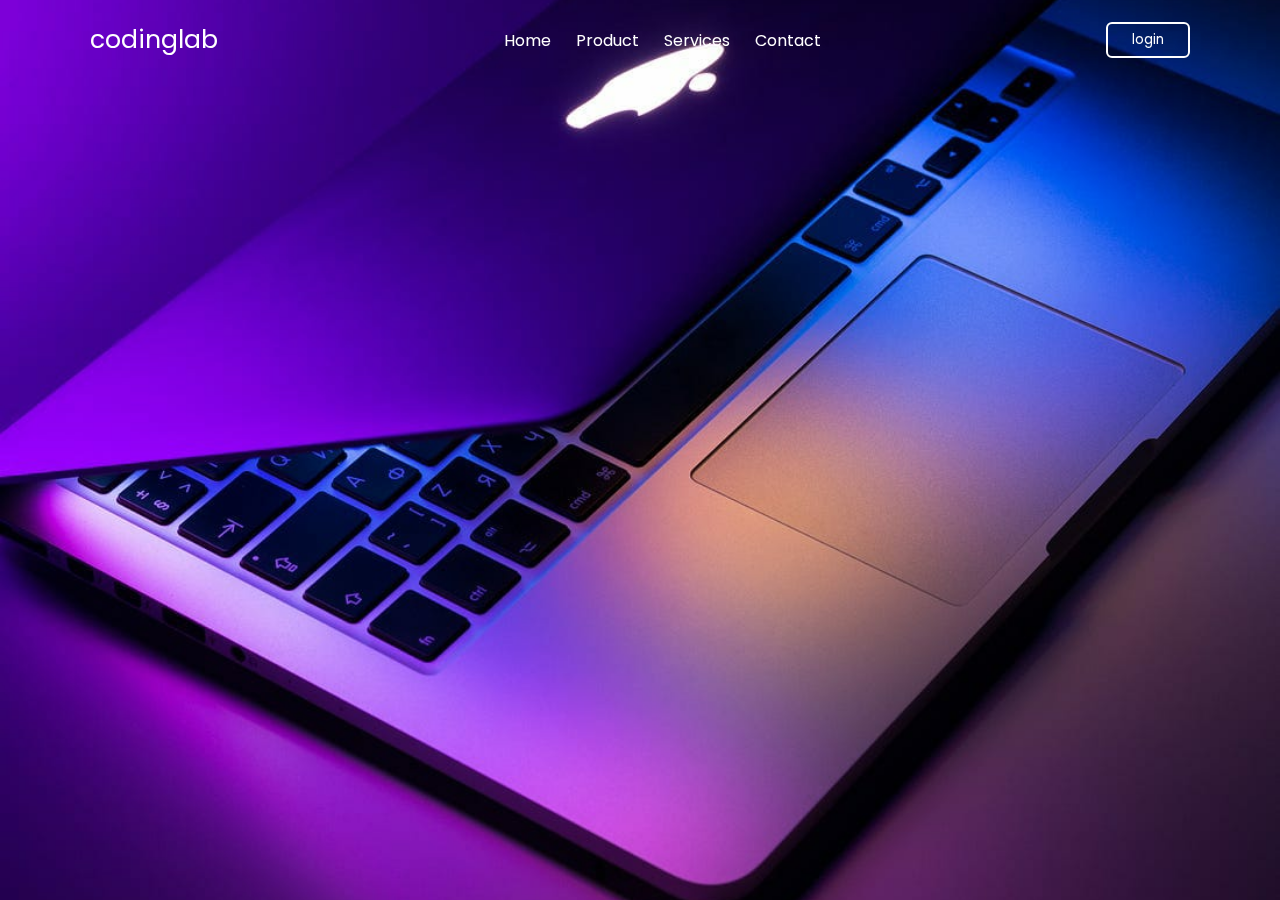
<file: index.html>
<!DOCTYPE html>
<html lang="en">
<head>
    <meta charset="UTF-8">
    <meta http-equiv="X-UA-Compatible" content="IE=edge">
    <meta name="viewport" content="width=device-width, initial-scale=1.0">
    <title>website with login and registration form</title>
    <link rel="stylesheet" href="style.css" />
    <!-- Unicons-->
    <link rel="stylesheet" href="https://unicons.iconscout.com/release/v4.0.0/css/line.css" />
</head>
<body>
    <!--header-->
 <header class="header">
    <nav class="nav">
        <a href="#" class="nav_logo">codinglab</a>

        <ul class="nav_items">
            <li class="nav_item">
                <a href="index.html" class="nav_link">Home</a>
                <a href="product.html" class="nav_link">Product</a>
                <a href="#" class="nav_link">Services</a>
                <a href="#" class="nav_link">Contact</a>
            </li>
        </ul>
        <button class="button" id="form-open">login</button>
    </nav>
</header>

<!--home-->
<section class="home">
    <div class="form_container">
        <i class="uil uil-times form_close"></i>
        <!-- login form-->
        <div class="form login_form">
            <form action="#">
                <h2>Login</h2>
                <div class="input_box">
                    <input type="email" placeholder="Enter your email" required />
                    <i class="uil uil-envelope-alt email"></i>
                </div>
                <div class="input_box">
                    <input type="password" placeholder="Enter your password" required />
                    <i class="uil uil-lock password"></i>
                    <i class="uil uil-eye-slash pw_hide"></i>
                </div>

                <div class="option_field">
                    <span class="checkbox">
                        <input type="checkbox"  id="check">
                        <label for="check">Remember me</label>
                    </span>
                    <a href="#" class="forgot_pw">Forgot password?</a>
                </div>
                <button class="button">Login Now</button>

                <div class="login_signup">Don't have an account? <a href="#" id="signup">Signup</a></div>
            </form>
        </div>

        <!--sign up-->
        <div class="form signup_form">
            <form action="#">
                <h2>signup</h2>
                <div class="input_box">
                    <input type="email" placeholder="Enter your email" required />
                    <i class="uil uil-envelope-alt email"></i>
                </div>
                <div class="input_box">
                    <input type="password" placeholder="Create password" required />
                    <i class="uil uil-lock password"></i>
                    <i class="uil uil-eye-slash pw_hide"></i>
                </div>

                <div class="input_box">
                    <input type="password" placeholder="Confirm password" required />
                    <i class="uil uil-lock password"></i>
                    <i class="uil uil-eye-slash pw_hide"></i>
                </div>

                
                <button class="button">Signup Now</button>

                <div class="login_signup">Already have an account? <a href="#" id="login">Login</a></div>
            </form>
        </div>
    </div>
</section>
<script src="script.js"></script>
</body>
</html>
</file>
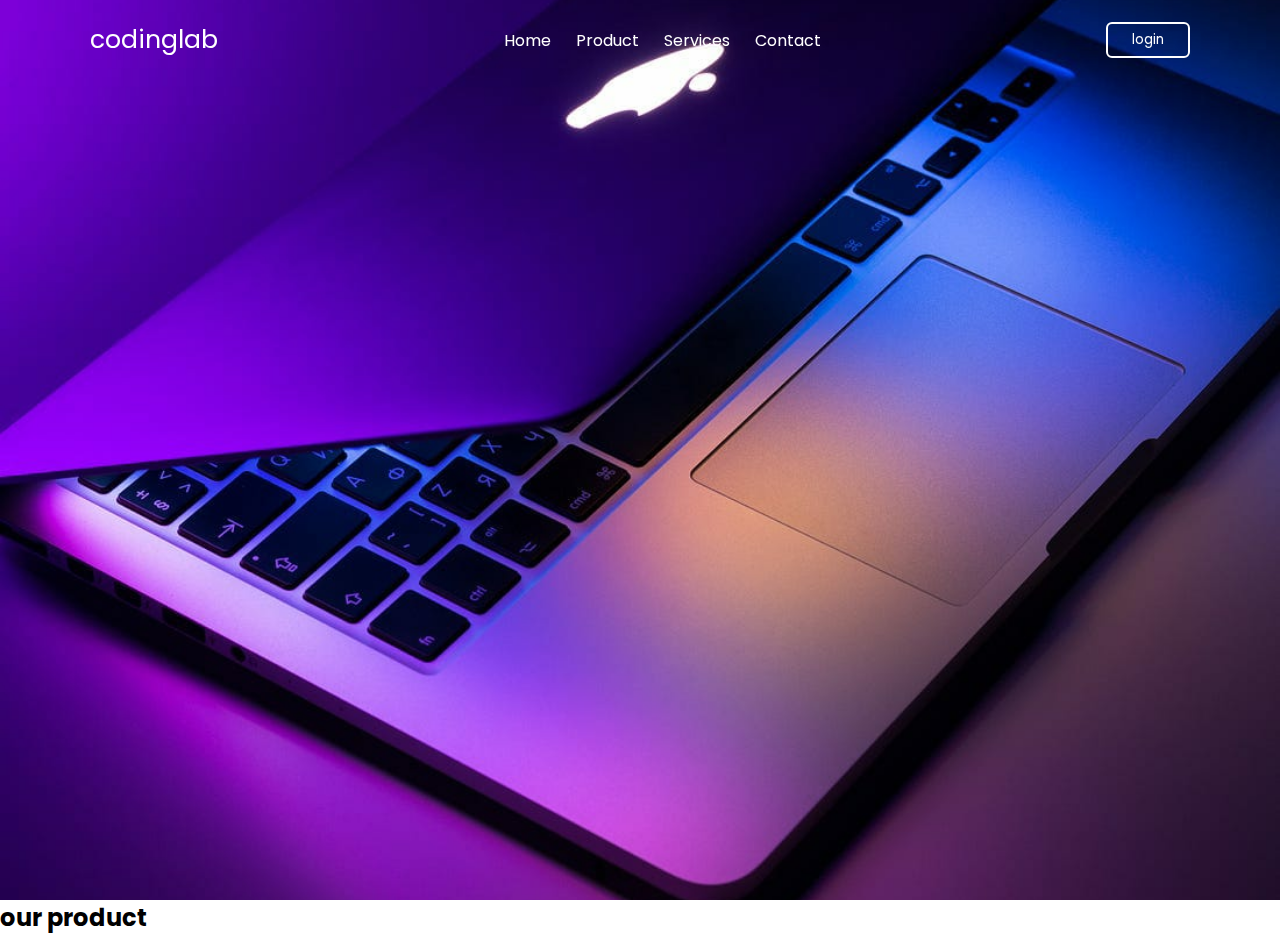
<file: product.html>
<!DOCTYPE html>
<html lang="en">
<head>
    <meta charset="UTF-8">
    <meta http-equiv="X-UA-Compatible" content="IE=edge">
    <meta name="viewport" content="width=device-width, initial-scale=1.0">
    <title>website with login and registration form</title>
    <link rel="stylesheet" href="style.css" />
    <!-- Unicons-->
    <link rel="stylesheet" href="https://unicons.iconscout.com/release/v4.0.0/css/line.css" />
</head>
<body>
    <!--header-->
 <header class="header">
    <nav class="nav">
        <a href="#" class="nav_logo">codinglab</a>

        <ul class="nav_items">
            <li class="nav_item">
                <a href="index.html" class="nav_link">Home</a>
                <a href="product.html" class="nav_link">Product</a>
                <a href="#" class="nav_link">Services</a>
                <a href="#" class="nav_link">Contact</a>
            </li>
        </ul>
        <button class="button" id="form-open">login</button>
    </nav>
</header>

<!--home-->
<section class="home1">
    <div class="form_container">
        <i class="uil uil-times form_close"></i>
        <!-- login form-->
        <div class="form login_form">
            <form action="#">
                <h2>Login</h2>
                <div class="input_box">
                    <input type="email" placeholder="Enter your email" required />
                    <i class="uil uil-envelope-alt email"></i>
                </div>
                <div class="input_box">
                    <input type="password" placeholder="Enter your password" required />
                    <i class="uil uil-lock password"></i>
                    <i class="uil uil-eye-slash pw_hide"></i>
                </div>

                <div class="option_field">
                    <span class="checkbox">
                        <input type="checkbox"  id="check">
                        <label for="check">Remember me</label>
                    </span>
                    <a href="#" class="forgot_pw">Forgot password?</a>
                </div>
                <button class="button">Login Now</button>

                <div class="login_signup">Don't have an account? <a href="#" id="signup">Signup</a></div>
            </form>
        </div>

        <!--sign up-->
        <div class="form signup_form">
            <form action="#">
                <h2>signup</h2>
                <div class="input_box">
                    <input type="email" placeholder="Enter your email" required />
                    <i class="uil uil-envelope-alt email"></i>
                </div>
                <div class="input_box">
                    <input type="password" placeholder="Create password" required />
                    <i class="uil uil-lock password"></i>
                    <i class="uil uil-eye-slash pw_hide"></i>
                </div>

                <div class="input_box">
                    <input type="password" placeholder="Confirm password" required />
                    <i class="uil uil-lock password"></i>
                    <i class="uil uil-eye-slash pw_hide"></i>
                </div>

                
                <button class="button">Signup Now</button>

                <div class="login_signup">Already have an account? <a href="#" id="login">Login</a></div>
            </form>
        </div>
    </div>
</section>

    <h2>
        our product
    </h2>
<div>
    <h3>
       
    </h3>
</div>
<script src="script.js"></script>
</body>
</html>
</file>
<file: style.css>
/* import google fonts---poppins.*/
@import url("https://fonts.googleapis.com/css2?family=Poppins:wght@200;300;400;500;600;700&display=swap");
*{
    margin: 0;
    padding: 0;
    box-sizing: border-box;
    font-family: "Poppins", sans-serif;
}

a{
    text-decoration: none;
}
.header{
    position: fixed;
    height: 80px;
    width: 100%;
    z-index: 100;
    padding: 0 20px;
}

.nav{
   max-width: 1100px;
   width: 100%; 
   margin: 0 auto;
}

.nav,
.nav_item{
    display: flex;
    height: 100%;
    align-items:center ;
    justify-content: space-between;
}

.nav_logo,
.nav_link, 
.button{
    color: #fff;
}

.nav_logo{
    font-size: 25px;
}

.nav_item {
    column-gap: 25px;
}

.nav_link:hover {
    color: #d9d9d9;
}

.button{
    padding: 6px 24px;
    border: 2px solid #fff;
    background: transparent;
    border-radius:6px ;
    cursor: pointer;
}

.button:active {
    transform: scale(0.98);
}

/* home */
.home{
    position: relative;
    height:100vh;
    width: 100%;
    background-image: url("bg.jpg");
    background-size: cover;
    background-position: center;
}

.home::before{
    content:"";
    position: absolute;
    height: 100%;
    width: 100%;
    background-color: rgba(0, 0, 0, 0.6);
    z-index: 100;
    opacity: 0;
    pointer-events: none;
    transition: all 0.5s ease-out;
}
.home.show ::before{
    opacity: 1;
    pointer-events: auto;
}
/* form */
.form_container {
    position: fixed;
    max-width: 320px;
    width: 100%;
    top: 50%;
    left:50% ;
    transform: translate(-50%, -50%) scale(1.2);
    z-index: 101;
    background: #fff;
    padding: 25px;
    border-radius: 12px;
    box-shadow: rgba(0, 0, 0, .1);
    opacity: 0;
    pointer-events: none;
    transition: all 0.4s ease out ;
}
.home.show .form_container{
    opacity: 1;
    pointer-events: auto;
    transform: translate(-50%, -50%) scale(1);
}

.signup_form{
    display: none;
}
.form_container.active .signup_form{
    display: block;
}
.form_container.active .login_form{
    display: none;
}


.form_close{
    position: absolute;
    top: 10px;
    right: 20px;
    color: #0b0217;
    font-size: 22px;
    opacity: 0.7;
    cursor: pointer;
}
.active{
    color: #df1212;
}

.form_container h2{
    font-size: 22px;
    color: #0b0217;
    text-align: center;
}

.input_box {
    position: relative;
    margin-top:30px ;
    width: 100%;
    height: 40px;
}

.input_box input {
    height: 100%;
    width: 100%;
    border: none;
    outline: none;
    padding: 0 30px;
    color:#333 ;
    transition: all 0.2s ease;
    border-bottom: 1.5px solid #aaaaaa;
}
.input_box input:focus{
    border-color:#7d2ae8 ;
}

.input_box i {
    position: absolute;
    top: 50%;
    transform: translateY(-50%);
    font-size: 20px;
    color: #707070;
}
.input_box i.email,
.input_box i.password {
    left: 0;  
}
.input_box input:focus ~ i.email,
.input_box input:focus ~ i.password {
  color: #7d2ae8;  
}
.input_box i.pw_hide {
    right: 0;
    font-size: 18px;
    cursor: pointer;
}

.option_field {
    margin-top: 14px;
    display: flex;
    align-items: center;
    justify-content: space-between;
}
.form_container{
    color: #7d2ae8;
    font-size: 12px;
}

.form_container a:hover {
    text-decoration: underline;
}

.checkbox {
    display: flex;
    column-gap: 8px;
    white-space: nowrap;
}
.checkbox input{
    accent-color: #7d2ae8;
}
.checkbox label{
    cursor: pointer;
    font-size: 12px;
    user-select: none;
    color: #0b0217;
}

.form_container .button{
    background: #7d2ae8;
    margin-top: 30px;
    width: 100%;
    padding:10px 0 ;
    border-radius: 10px;
}
.login_signup{
    font-size: 12px;
    text-align: center;
    margin-top: 15px;
}

/* product */

.home1{
    position: relative;
    height:100vh;
    width: 100%;
    background-image: url("bg.jpg");
    background-size: cover;
    background-repeat: no-repeat;
    background-position: center;

}


/*services*/
</file>
